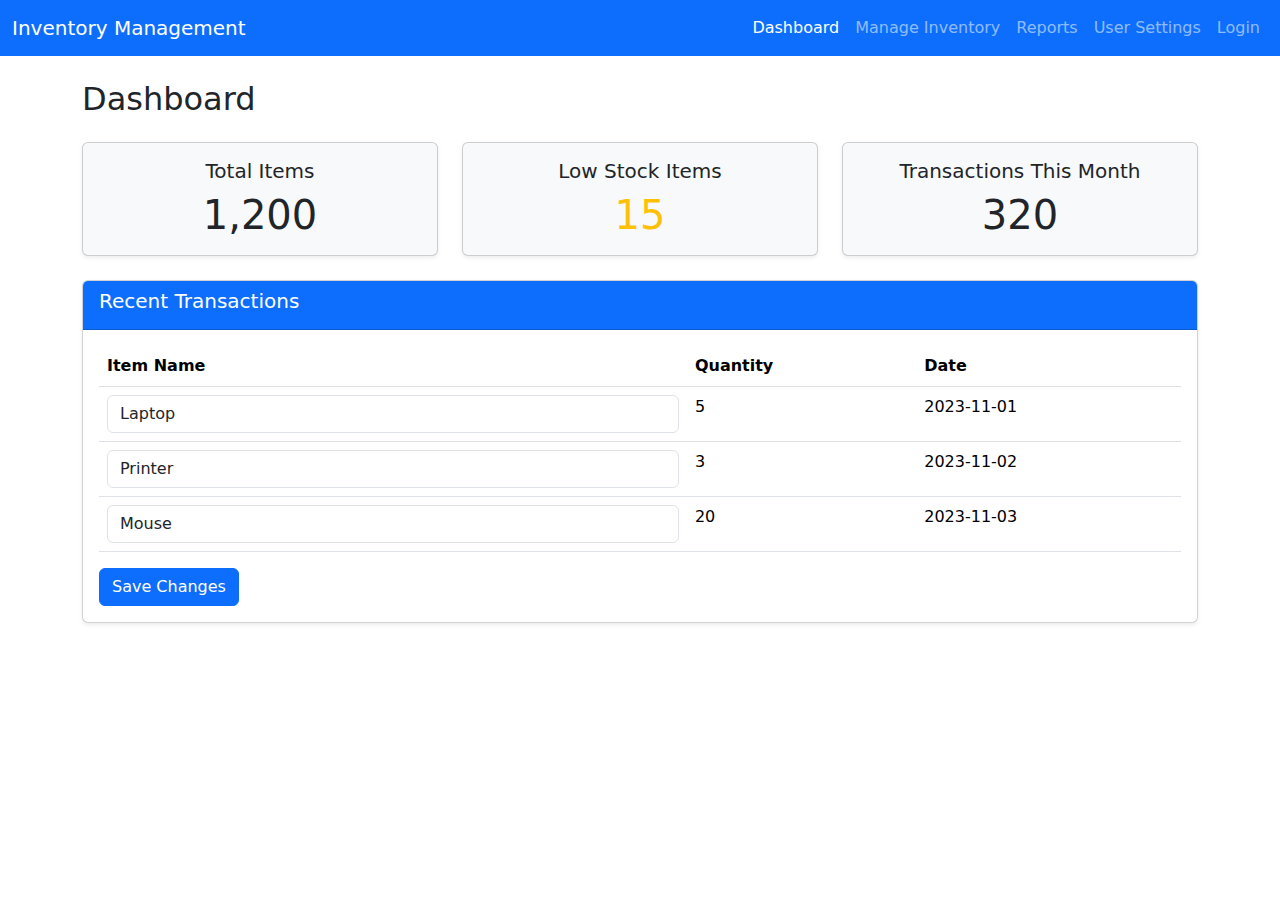
<file: dashboard.html>
<!DOCTYPE html>
<html lang="en">
<head>
    <meta charset="UTF-8">
    <meta name="viewport" content="width=device-width, initial-scale=1.0">
    <title>Inventory Management Dashboard</title>
    <!-- Bootstrap CSS -->
    <link href="https://cdn.jsdelivr.net/npm/bootstrap@5.3.0/dist/css/bootstrap.min.css" rel="stylesheet">
</head>
<body>
    <!-- <br>Pengembangan Sistem Informasi Manajemen Inventaris Barang pada [Nama Perusahaan/Instansi]</br> -->

    <!-- Navigation Bar -->
    <!-- Navigation Bar -->
<nav class="navbar navbar-expand-lg navbar-dark bg-primary">
    <div class="container-fluid">
        <a class="navbar-brand" href="dashboard.html">Inventory Management</a>
        <button class="navbar-toggler" type="button" data-bs-toggle="collapse" data-bs-target="#navbarNav" aria-controls="navbarNav" aria-expanded="false" aria-label="Toggle navigation">
            <span class="navbar-toggler-icon"></span>
        </button>
        <div class="collapse navbar-collapse" id="navbarNav">
            <ul class="navbar-nav ms-auto">
                <li class="nav-item"><a class="nav-link active" href="dashboard.html">Dashboard</a></li>
                <li class="nav-item"><a class="nav-link" href="Inventory.html">Manage Inventory</a></li>
                <li class="nav-item"><a class="nav-link" href="reports.html">Reports</a></li>
                <li class="nav-item"><a class="nav-link" href="setting-1.html">User Settings</a></li>
                <!-- New Login Menu Item -->
                <li class="nav-item"><a class="nav-link" href="login-1.html">Login</a></li>
            </ul>
        </div>
    </div>
</nav>


    <!-- Main Content -->
    <div class="container my-4">
        <!-- Dashboard Header -->
        <div class="row">
            <div class="col-12">
                <h2 class="mb-4">Dashboard</h2>
            </div>
        </div>
        
        <!-- Stats Cards -->
        <div class="row g-4 mb-4">
            <div class="col-md-4">
                <div class="card text-center bg-light shadow-sm">
                    <div class="card-body">
                        <h5 class="card-title">Total Items</h5>
                        <p class="card-text display-6">1,200</p>
                    </div>
                </div>
            </div>
            <div class="col-md-4">
                <div class="card text-center bg-light shadow-sm">
                    <div class="card-body">
                        <h5 class="card-title">Low Stock Items</h5>
                        <p class="card-text display-6 text-warning">15</p>
                    </div>
                </div>
            </div>
            <div class="col-md-4">
                <div class="card text-center bg-light shadow-sm">
                    <div class="card-body">
                        <h5 class="card-title">Transactions This Month</h5>
                        <p class="card-text display-6">320</p>
                    </div>
                </div>
            </div>
        </div>
        
        <!-- Transaction Table -->
        <div class="row">
            <div class="col-12">
                <div class="card shadow-sm">
                    <div class="card-header bg-primary text-white">
                        <h5>Recent Transactions</h5>
                    </div>
                    <div class="card-body">
                        <table class="table table-hover">
                            <thead>
                                <tr>
                                    <th>Item Name</th>
                                    <th>Quantity</th>
                                    <th>Date</th>
                                </tr>
                            </thead>
                            <tbody id="transactionTableBody">
                                <tr>
                                    <td><input type="text" class="form-control item-name" value="Laptop"></td>
                                    <td>5</td>
                                    <td>2023-11-01</td>
                                </tr>
                                <tr>
                                    <td><input type="text" class="form-control item-name" value="Printer"></td>
                                    <td>3</td>
                                    <td>2023-11-02</td>
                                </tr>
                                <tr>
                                    <td><input type="text" class="form-control item-name" value="Mouse"></td>
                                    <td>20</td>
                                    <td>2023-11-03</td>
                                </tr>
                                <!-- Add more rows as needed -->
                            </tbody>
                        </table>
                        <button class="btn btn-primary" onclick="saveChanges()">Save Changes</button>
                    </div>
                </div>
            </div>
        </div>
    </div>

    <!-- Bootstrap JS and dependencies (Popper.js) -->
    <script src="https://cdn.jsdelivr.net/npm/@popperjs/core@2.9.3/dist/umd/popper.min.js"></script>
    <script src="https://cdn.jsdelivr.net/npm/bootstrap@5.3.0/dist/js/bootstrap.min.js"></script>

    <!-- JavaScript to handle changes to item names -->
    <script>
        function saveChanges() {
            const itemInputs = document.querySelectorAll('.item-name');
            itemInputs.forEach((input) => {
                console.log("Updated item name:", input.value);
            });
            alert("Item names have been updated!");
        }
    </script>
</body>
</html>
</file>
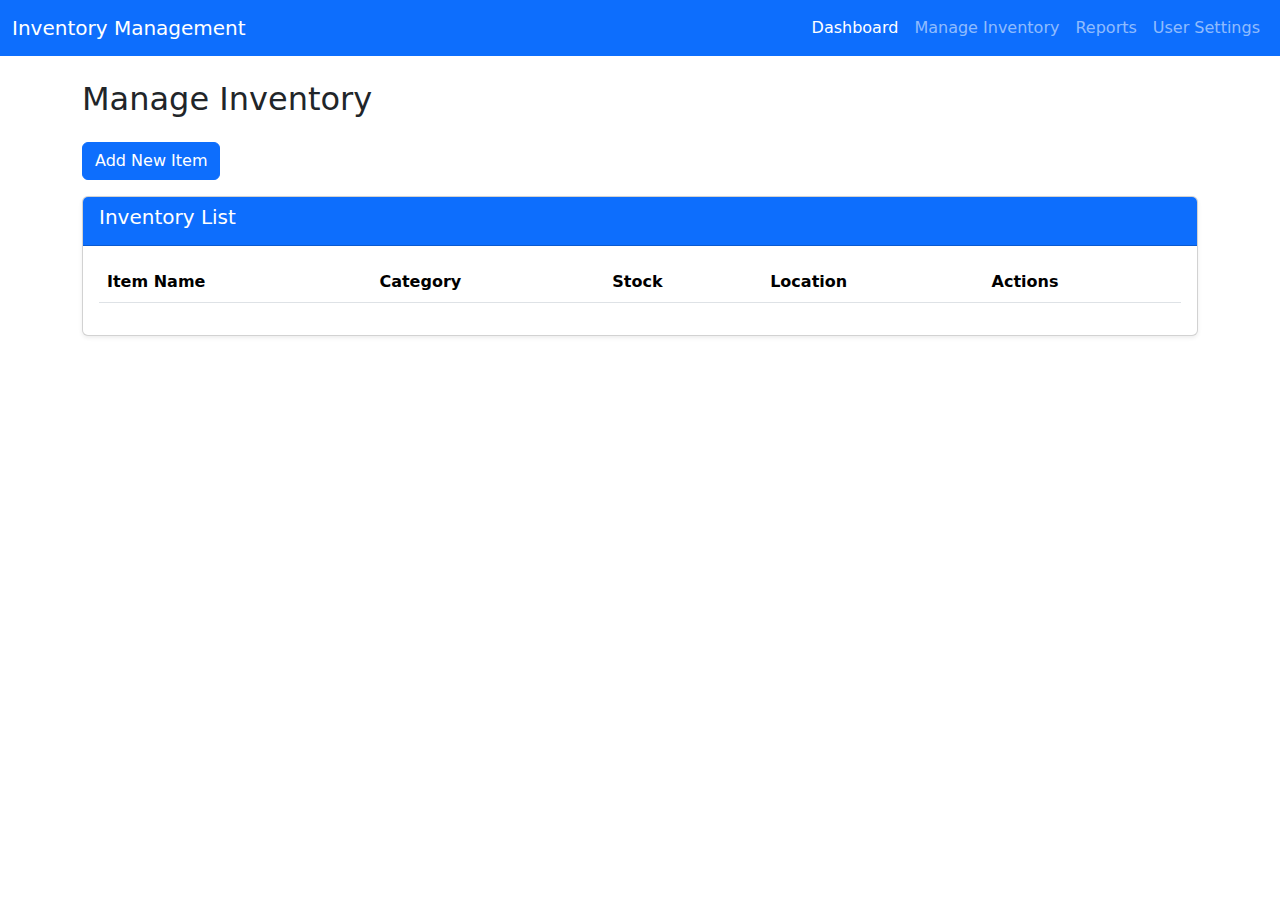
<file: inventory.html>
<!DOCTYPE html>
<html lang="en">
<head>
    <meta charset="UTF-8">
    <meta name="viewport" content="width=device-width, initial-scale=1.0">
    <title>Inventory Management</title>
    <!-- Bootstrap CSS -->
    <link href="https://cdn.jsdelivr.net/npm/bootstrap@5.3.0/dist/css/bootstrap.min.css" rel="stylesheet">
</head>
<body>

    <!-- Navigation Bar -->
    <nav class="navbar navbar-expand-lg navbar-dark bg-primary">
        <div class="container-fluid">
            <a class="navbar-brand" href="dashboard.html">Inventory Management</a>
            <button class="navbar-toggler" type="button" data-bs-toggle="collapse" data-bs-target="#navbarNav" aria-controls="navbarNav" aria-expanded="false" aria-label="Toggle navigation">
                <span class="navbar-toggler-icon"></span>
            </button>
            <div class="collapse navbar-collapse" id="navbarNav">
                <ul class="navbar-nav ms-auto">
                    <li class="nav-item"><a class="nav-link active" href="dashboard.html">Dashboard</a></li>
                    <li class="nav-item"><a class="nav-link" href="Inventory.html">Manage Inventory</a></li>
                    <li class="nav-item"><a class="nav-link" href="reports.html">Reports</a></li>
                    <li class="nav-item"><a class="nav-link" href="setting-1.html">User Settings</a></li>
                </ul>
            </div>
        </div>
    </nav>

    <!-- Main Content -->
    <div class="container my-4">
        <div class="row">
            <div class="col-12">
                <h2 class="mb-4">Manage Inventory</h2>
            </div>
        </div>

        <!-- Add New Item Button and Modal -->
        <button type="button" class="btn btn-primary mb-3" data-bs-toggle="modal" data-bs-target="#addItemModal">
            Add New Item
        </button>

        <!-- Add/Edit Item Modal -->
        <div class="modal fade" id="addItemModal" tabindex="-1" aria-labelledby="addItemModalLabel" aria-hidden="true">
            <div class="modal-dialog">
                <div class="modal-content">
                    <div class="modal-header">
                        <h5 class="modal-title" id="addItemModalLabel">Add New Item</h5>
                        <button type="button" class="btn-close" data-bs-dismiss="modal" aria-label="Close"></button>
                    </div>
                    <div class="modal-body">
                        <form id="addItemForm">
                            <input type="hidden" id="editIndex">
                            <div class="mb-3">
                                <label for="itemName" class="form-label">Item Name</label>
                                <input type="text" class="form-control" id="itemName" required>
                            </div>
                            <div class="mb-3">
                                <label for="itemCategory" class="form-label">Category</label>
                                <input type="text" class="form-control" id="itemCategory" required>
                            </div>
                            <div class="mb-3">
                                <label for="itemStock" class="form-label">Stock</label>
                                <input type="number" class="form-control" id="itemStock" required>
                            </div>
                            <div class="mb-3">
                                <label for="itemLocation" class="form-label">Location</label>
                                <input type="text" class="form-control" id="itemLocation" required>
                            </div>
                            <button type="submit" class="btn btn-primary">Save Item</button>
                        </form>
                    </div>
                </div>
            </div>
        </div>

        <!-- Inventory Table -->
        <div class="row">
            <div class="col-12">
                <div class="card shadow-sm">
                    <div class="card-header bg-primary text-white">
                        <h5>Inventory List</h5>
                    </div>
                    <div class="card-body">
                        <table class="table table-hover">
                            <thead>
                                <tr>
                                    <th>Item Name</th>
                                    <th>Category</th>
                                    <th>Stock</th>
                                    <th>Location</th>
                                    <th>Actions</th>
                                </tr>
                            </thead>
                            <tbody id="inventoryTableBody">
                                <!-- Dynamic rows will be added here by JavaScript -->
                            </tbody>
                        </table>
                    </div>
                </div>
            </div>
        </div>
    </div>

    <!-- Bootstrap JS and dependencies -->
    <script src="https://cdn.jsdelivr.net/npm/@popperjs/core@2.9.3/dist/umd/popper.min.js"></script>
    <script src="https://cdn.jsdelivr.net/npm/bootstrap@5.3.0/dist/js/bootstrap.min.js"></script>

    <!-- JavaScript for Adding, Editing, and Deleting Items -->
    <script>
        document.getElementById("addItemForm").addEventListener("submit", function(event) {
            event.preventDefault();
            
            const itemName = document.getElementById("itemName").value;
            const itemCategory = document.getElementById("itemCategory").value;
            const itemStock = document.getElementById("itemStock").value;
            const itemLocation = document.getElementById("itemLocation").value;
            const editIndex = document.getElementById("editIndex").value;

            const tableBody = document.getElementById("inventoryTableBody");

            if (editIndex === "") {
                // Add new item
                const newRow = document.createElement("tr");
                newRow.innerHTML = `
                    <td>${itemName}</td>
                    <td>${itemCategory}</td>
                    <td>${itemStock}</td>
                    <td>${itemLocation}</td>
                    <td>
                        <button class="btn btn-warning btn-sm" onclick="editItem(this)">Edit</button>
                        <button class="btn btn-danger btn-sm" onclick="deleteItem(this)">Delete</button>
                    </td>
                `;
                tableBody.appendChild(newRow);
            } else {
                // Edit existing item
                const row = tableBody.rows[editIndex];
                row.cells[0].innerText = itemName;
                row.cells[1].innerText = itemCategory;
                row.cells[2].innerText = itemStock;
                row.cells[3].innerText = itemLocation;
            }

            document.getElementById("addItemForm").reset();
            document.getElementById("editIndex").value = "";
            const modalElement = document.getElementById("addItemModal");
            const modalInstance = bootstrap.Modal.getInstance(modalElement);
            modalInstance.hide();
        });

        function editItem(button) {
            const row = button.parentElement.parentElement;
            document.getElementById("itemName").value = row.cells[0].innerText;
            document.getElementById("itemCategory").value = row.cells[1].innerText;
            document.getElementById("itemStock").value = row.cells[2].innerText;
            document.getElementById("itemLocation").value = row.cells[3].innerText;
            document.getElementById("editIndex").value = row.rowIndex - 1;
            const addItemModal = new bootstrap.Modal(document.getElementById("addItemModal"));
            addItemModal.show();
        }

        function deleteItem(button) {
            const row = button.parentElement.parentElement;
            row.remove();
        }
    </script>

</body>
</html>
</file>
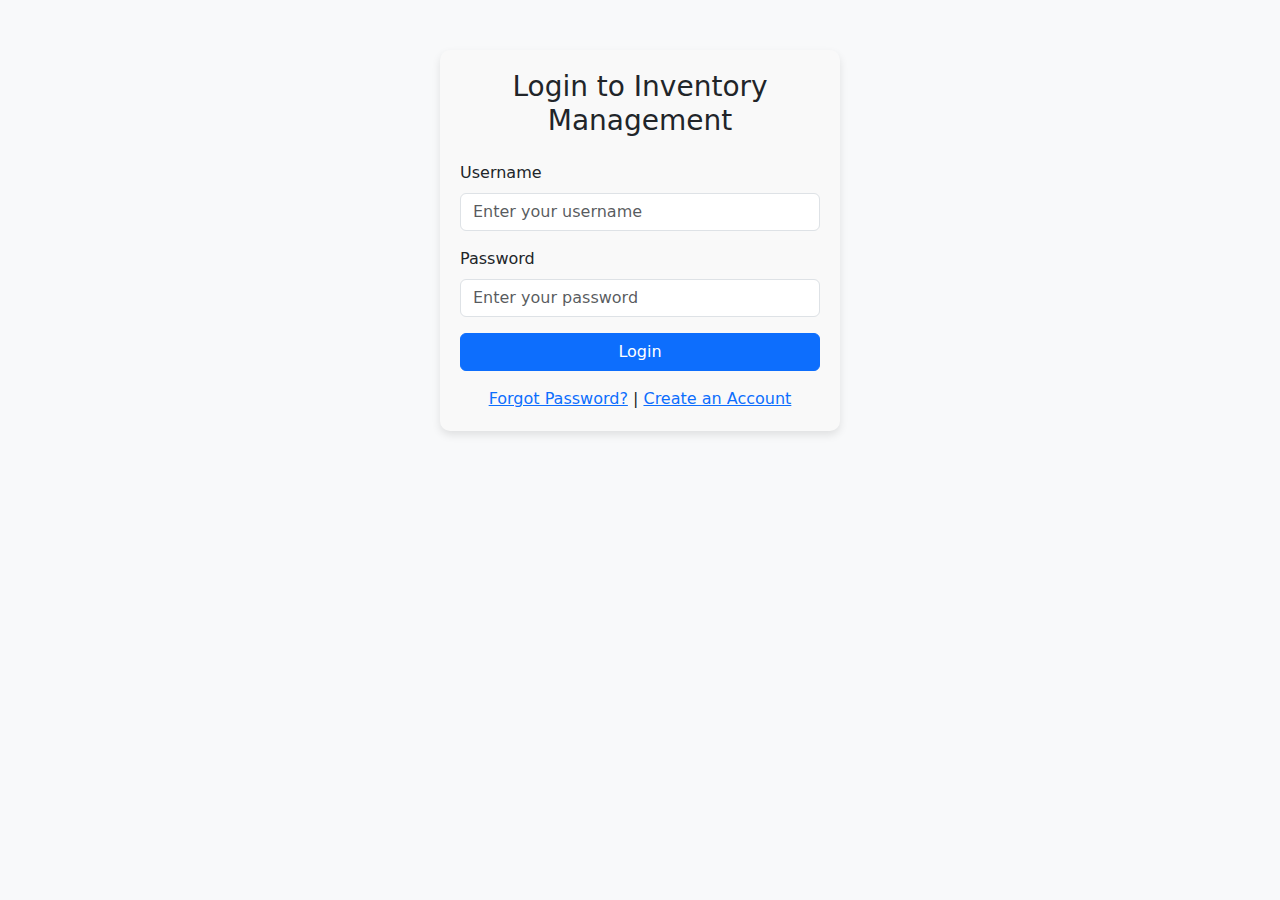
<file: login-1.html>
<!DOCTYPE html>
<html lang="en">
<head>
    <meta charset="UTF-8">
    <meta name="viewport" content="width=device-width, initial-scale=1.0">
    <title>Login</title>
    <!-- Bootstrap CSS -->
    <link href="https://cdn.jsdelivr.net/npm/bootstrap@5.3.0/dist/css/bootstrap.min.css" rel="stylesheet">
    <style>
        /* Center the login form */
        .login-container {
            max-width: 400px;
            margin: 50px auto;
            padding: 20px;
            border-radius: 10px;
            box-shadow: 0 4px 8px rgba(0, 0, 0, 0.1);
            background-color: #f9f9f9;
        }
    </style>
</head>
<body class="bg-light">
    <!-- Login Container -->
    <div class="login-container">
        <h3 class="text-center mb-4">Login to Inventory Management</h3>
        
        <!-- Login Form -->
        <form>
            <div class="mb-3">
                <label for="username" class="form-label">Username</label>
                <input type="text" class="form-control" id="username" placeholder="Enter your username" required>
            </div>
            <div class="mb-3">
                <label for="password" class="form-label">Password</label>
                <input type="password" class="form-control" id="password" placeholder="Enter your password" required>
            </div>
            <button type="submit" class="btn btn-primary w-100">Login</button>
        </form>
        
        <!-- Optional links -->
        <div class="text-center mt-3">
            <a href="#">Forgot Password?</a> | 
            <a href="regis-1.html">Create an Account</a>
        </div>
    </div>

    <!-- Bootstrap JS and dependencies (Popper.js) -->
    <script src="https://cdn.jsdelivr.net/npm/@popperjs/core@2.9.3/dist/umd/popper.min.js"></script>
    <script src="https://cdn.jsdelivr.net/npm/bootstrap@5.3.0/dist/js/bootstrap.min.js"></script>
</body>
</html>
</file>
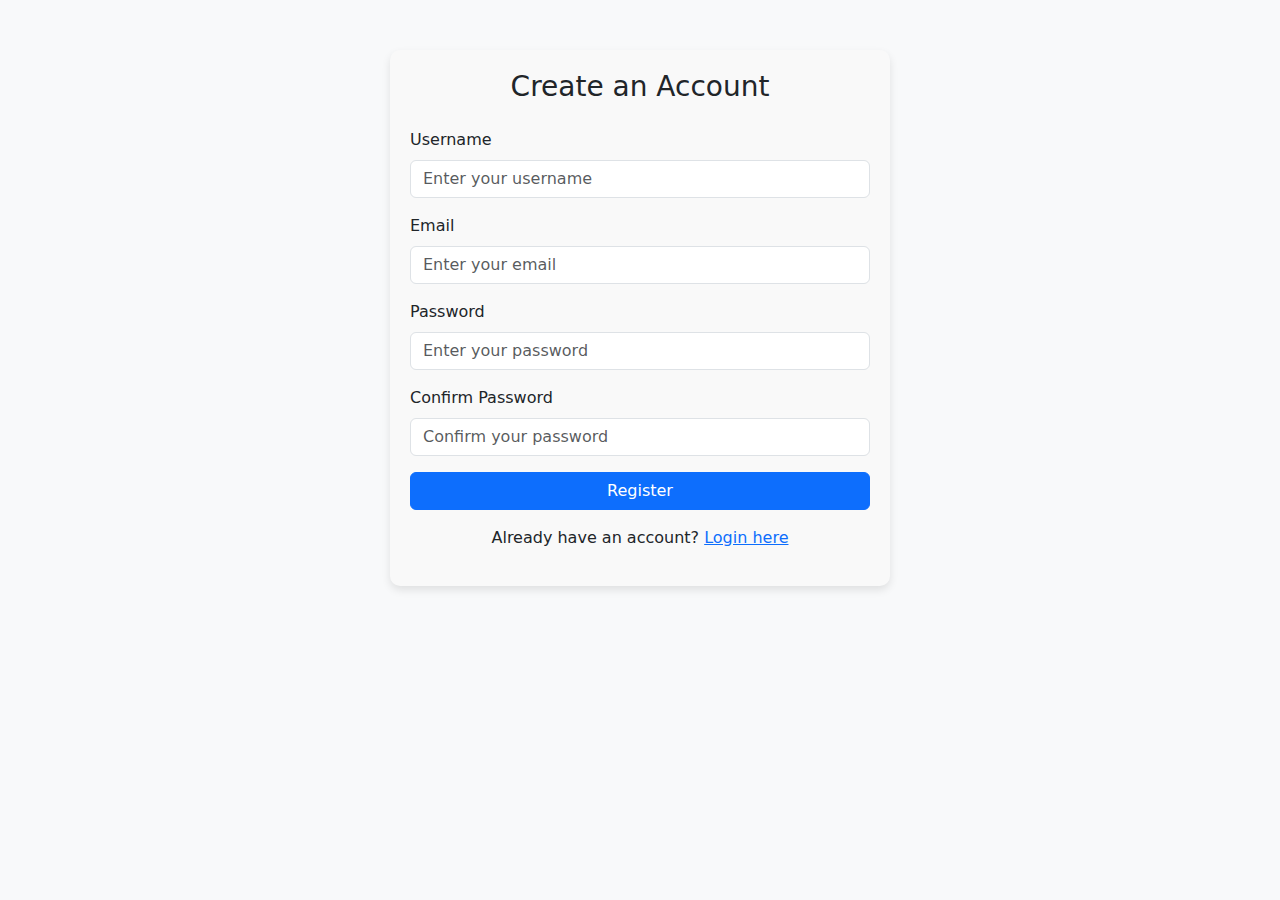
<file: regis-1.html>
<!DOCTYPE html>
<html lang="en">
<head>
    <meta charset="UTF-8">
    <meta name="viewport" content="width=device-width, initial-scale=1.0">
    <title>Register</title>
    <!-- Bootstrap CSS -->
    <link href="https://cdn.jsdelivr.net/npm/bootstrap@5.3.0/dist/css/bootstrap.min.css" rel="stylesheet">
    <style>
        /* Center the registration form */
        .register-container {
            max-width: 500px;
            margin: 50px auto;
            padding: 20px;
            border-radius: 10px;
            box-shadow: 0 4px 8px rgba(0, 0, 0, 0.1);
            background-color: #f9f9f9;
        }
    </style>
</head>
<body class="bg-light">
    <!-- Registration Container -->
    <div class="register-container">
        <h3 class="text-center mb-4">Create an Account</h3>
        
        <!-- Registration Form -->
        <form>
            <div class="mb-3">
                <label for="username" class="form-label">Username</label>
                <input type="text" class="form-control" id="username" placeholder="Enter your username" required>
            </div>
            <div class="mb-3">
                <label for="email" class="form-label">Email</label>
                <input type="email" class="form-control" id="email" placeholder="Enter your email" required>
            </div>
            <div class="mb-3">
                <label for="password" class="form-label">Password</label>
                <input type="password" class="form-control" id="password" placeholder="Enter your password" required>
            </div>
            <div class="mb-3">
                <label for="confirmPassword" class="form-label">Confirm Password</label>
                <input type="password" class="form-control" id="confirmPassword" placeholder="Confirm your password" required>
            </div>
            <button type="submit" class="btn btn-primary w-100">Register</button>
        </form>
        
        <!-- Link to Login -->
        <div class="text-center mt-3">
            <p>Already have an account? <a href="login.html">Login here</a></p>
        </div>
    </div>

    <!-- Bootstrap JS and dependencies (Popper.js) -->
    <script src="https://cdn.jsdelivr.net/npm/@popperjs/core@2.9.3/dist/umd/popper.min.js"></script>
    <script src="https://cdn.jsdelivr.net/npm/bootstrap@5.3.0/dist/js/bootstrap.min.js"></script>
</body>
</html>
</file>
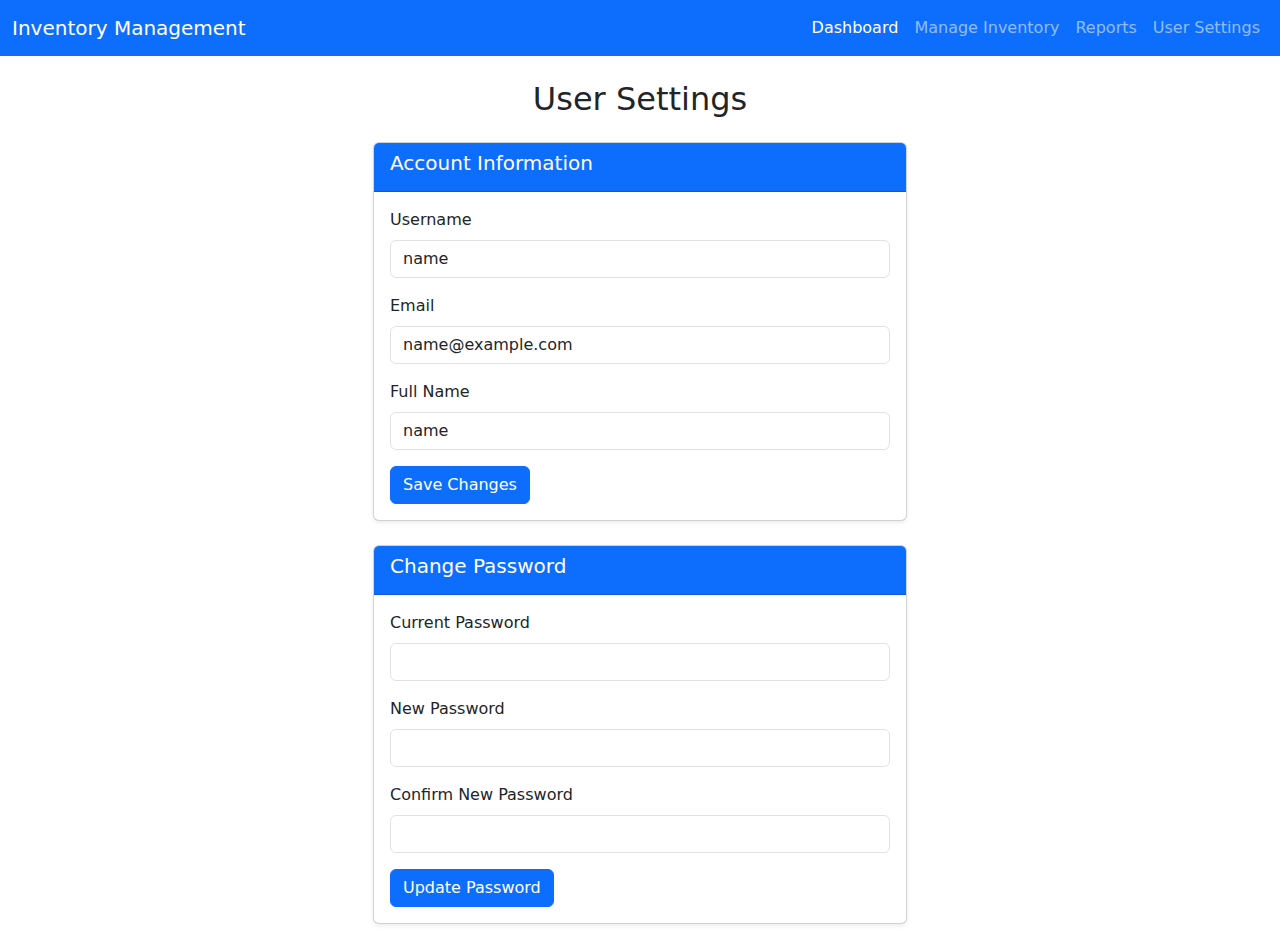
<file: setting-1.html>
<!DOCTYPE html>
<html lang="en">
<head>
    <meta charset="UTF-8">
    <meta name="viewport" content="width=device-width, initial-scale=1.0">
    <title>User Settings</title>
    <!-- Bootstrap CSS -->
    <link href="https://cdn.jsdelivr.net/npm/bootstrap@5.3.0/dist/css/bootstrap.min.css" rel="stylesheet">
</head>
<body>

    <!-- Navigation Bar -->
    <nav class="navbar navbar-expand-lg navbar-dark bg-primary">
        <div class="container-fluid">
            <a class="navbar-brand" href="dashboard.html">Inventory Management</a>
            <button class="navbar-toggler" type="button" data-bs-toggle="collapse" data-bs-target="#navbarNav" aria-controls="navbarNav" aria-expanded="false" aria-label="Toggle navigation">
                <span class="navbar-toggler-icon"></span>
            </button>
            <ul class="navbar-nav ms-auto">
                <li class="nav-item"><a class="nav-link active" href="dashboard.html">Dashboard</a></li>
                <li class="nav-item"><a class="nav-link" href="Inventory.html">Manage Inventory</a></li>
                <li class="nav-item"><a class="nav-link" href="reports.html">Reports</a></li>
                <li class="nav-item"><a class="nav-link" href="setting-1.html">User Settings</a></li>
                </ul>
            </div>
        </div>
    </nav>

    <!-- Main Content -->
    <div class="container my-4 d-flex justify-content-center">
        <div class="row w-50">
            <div class="col-12 text-center">
                <h2 class="mb-4">User Settings</h2>
            </div>

            <!-- User Information Form -->
            <div class="col-12">
                <div class="card shadow-sm">
                    <div class="card-header bg-primary text-white">
                        <h5>Account Information</h5>
                    </div>
                    <div class="card-body">
                        <form id="userInfoForm">
                            <div class="mb-3">
                                <label for="username" class="form-label">Username</label>
                                <input type="text" class="form-control" id="username" value="name" required>
                            </div>
                            <div class="mb-3">
                                <label for="email" class="form-label">Email</label>
                                <input type="email" class="form-control" id="email" value="name@example.com" required>
                            </div>
                            <div class="mb-3">
                                <label for="fullName" class="form-label">Full Name</label>
                                <input type="text" class="form-control" id="fullName" value="name" required>
                            </div>
                            <button type="submit" class="btn btn-primary">Save Changes</button>
                        </form>
                    </div>
                </div>
            </div>

            <!-- Change Password Form -->
            <div class="col-12 mt-4">
                <div class="card shadow-sm">
                    <div class="card-header bg-primary text-white">
                        <h5>Change Password</h5>
                    </div>
                    <div class="card-body">
                        <form id="changePasswordForm">
                            <div class="mb-3">
                                <label for="currentPassword" class="form-label">Current Password</label>
                                <input type="password" class="form-control" id="currentPassword" required>
                            </div>
                            <div class="mb-3">
                                <label for="newPassword" class="form-label">New Password</label>
                                <input type="password" class="form-control" id="newPassword" required>
                            </div>
                            <div class="mb-3">
                                <label for="confirmPassword" class="form-label">Confirm New Password</label>
                                <input type="password" class="form-control" id="confirmPassword" required>
                            </div>
                            <button type="submit" class="btn btn-primary">Update Password</button>
                        </form>
                    </div>
                </div>
            </div>
        </div>
    </div>

    <!-- Bootstrap JS and dependencies -->
    <script src="https://cdn.jsdelivr.net/npm/@popperjs/core@2.9.3/dist/umd/popper.min.js"></script>
    <script src="https://cdn.jsdelivr.net/npm/bootstrap@5.3.0/dist/js/bootstrap.min.js"></script>

    <!-- Optional: JavaScript for handling form submissions -->
    <script>
        // Handle Account Information Form submission
        document.getElementById("userInfoForm").addEventListener("submit", function(event) {
            event.preventDefault();
            alert("Account information updated successfully!");
        });

        // Handle Change Password Form submission
        document.getElementById("changePasswordForm").addEventListener("submit", function(event) {
            event.preventDefault();
            const newPassword = document.getElementById("newPassword").value;
            const confirmPassword = document.getElementById("confirmPassword").value;
            
            if (newPassword === confirmPassword) {
                alert("Password updated successfully!");
            } else {
                alert("New password and confirm password do not match.");
            }
        });
    </script>

</body>
</html>
</file>
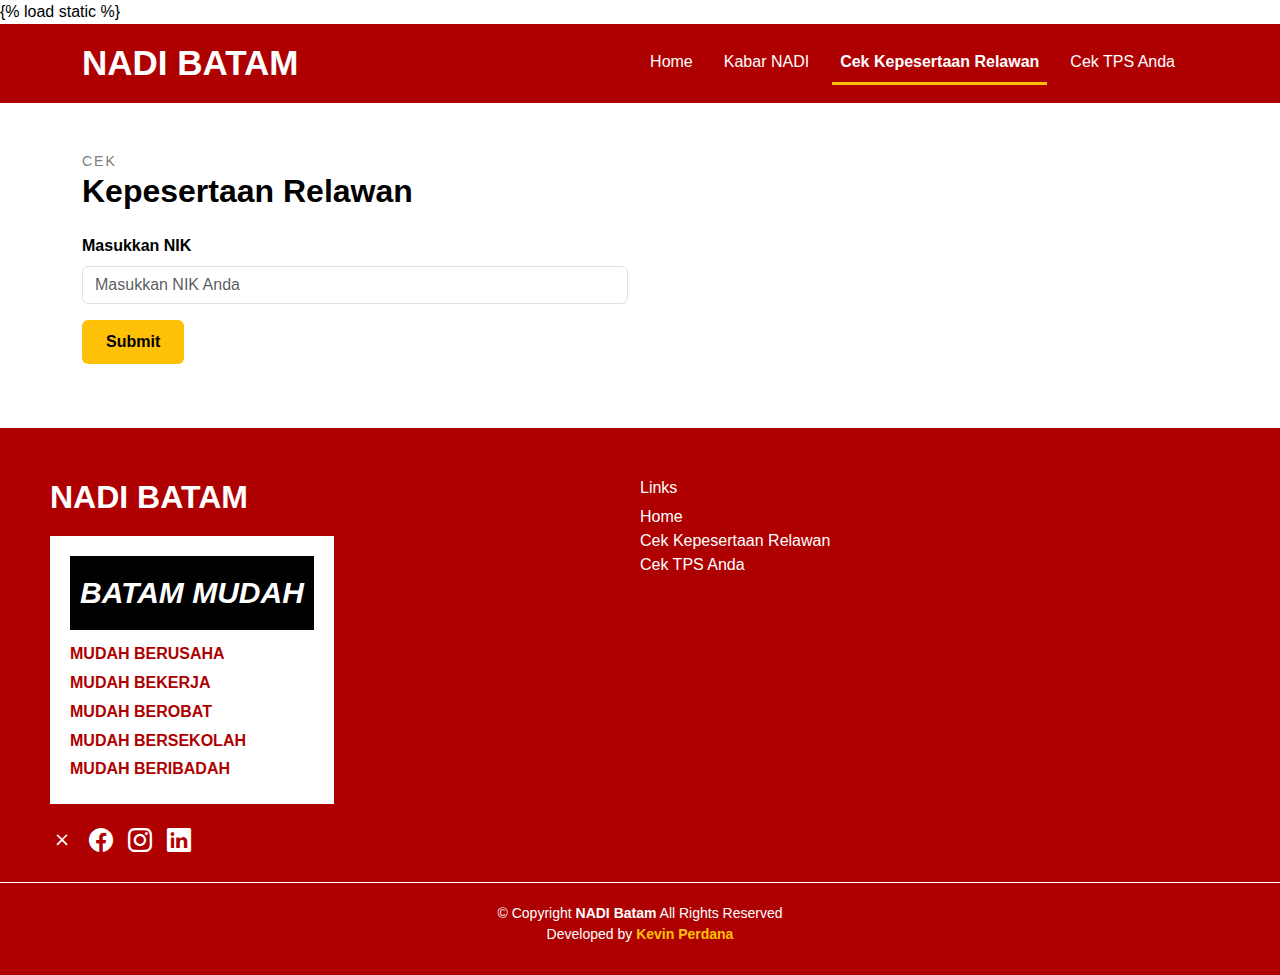
<file: nadibatam/templates/cek.html>
{% load static %}
<!DOCTYPE html>
<html lang="id">
<head>
    <meta charset="UTF-8">
    <meta name="viewport" content="width=device-width, initial-scale=1.0">
    <title>NADI BATAM</title>
    <link href="https://cdn.jsdelivr.net/npm/bootstrap@5.3.2/dist/css/bootstrap.min.css" rel="stylesheet">
    <link href="https://cdn.jsdelivr.net/npm/bootstrap-icons@1.10.5/font/bootstrap-icons.css" rel="stylesheet">
    <style>
        body {
            font-family: 'Segoe UI', Tahoma, Geneva, Verdana, sans-serif;
            background-color: #ffffff;
            color: #000000;
            margin: 0;
            padding: 0;
        }

        .navbar {
            background-color: #ae0000 !important;
        }

        .navbar-brand {
            font-weight: bold;
            font-size: 35px;
        }

        .nav-link {
            color: #fff !important;
            margin-right: 15px;
        }

        .nav-link.active {
            border-bottom: 3px solid #ffc107;
            font-weight: bold;
        }

        main h2 {
            font-size: 32px;
            font-weight: bold;
        }

        main small {
            color: #7d7d7d;
            letter-spacing: 2px;
        }

        main label {
            font-weight: bold;
        }

        main .btn-warning {
            background-color: #ffc107;
            border: none;
            padding: 10px 30px;
            font-weight: bold;
        }

        .footer {
            background-color: #ae0000;
            color: #fff;
            padding: 50px 0 30px;
            position: relative;
        }

        .footer-container {
            display: flex;
            flex-wrap: wrap;
            justify-content: space-between;
            padding: 0 50px;
        }

        .footer-left {
            max-width: 400px;
        }

        .footer-left h2 {
            font-weight: bold;
        }

        .batam-mudah {
            margin-top: 20px;
            background-color: #fff;
            color: #ae0000;
            padding: 20px;
            font-weight: bold;
            line-height: 1.8;
        }

        .batam-title {
            font-size: 30px;
            font-style: italic;
            background-color: black;
            color: white;
            padding: 10px;
            margin-bottom: 10px;
            text-align: center;
        }

        .social-links a {
            color: #fff;
            font-size: 24px;
            margin-right: 15px;
            transition: color 0.3s ease;
        }

        .social-links a:hover {
            color: #ffc107;
        }

        .footer-bottom {
            text-align: center;
            padding-top: 20px;
            border-top: 1px solid #fff;
            margin-top: 30px;
        }

        .footer-bottom p {
            margin: 0;
            font-size: 14px;
        }

        .dev-name {
            font-weight: bold;
            color: #ffc107;
        }

        .scroll-top {
            position: fixed;
            bottom: 30px;
            right: 30px;
            font-size: 32px;
            color: #ae0000;
            display: none;
            z-index: 1000;
        }

        .scroll-top.active {
            display: inline;
        }

        @media (max-width: 768px) {
            .footer-container {
                flex-direction: column;
                padding: 0 20px;
            }

            .footer-left,
            .col-md-6 {
                width: 100%;
                margin-bottom: 30px;
            }

            .navbar-nav {
                text-align: right;
            }
        }
    </style>
</head>
<body>

    <!-- Header -->
    <nav class="navbar navbar-expand-lg navbar-dark">
        <div class="container">
            <a class="navbar-brand" href="#">NADI BATAM</a>
            <button class="navbar-toggler" type="button" data-bs-toggle="collapse" data-bs-target="#navbarNav">
                <span class="navbar-toggler-icon"></span>
            </button>
            <div class="collapse navbar-collapse justify-content-end" id="navbarNav">
                <ul class="navbar-nav">
                    <li class="nav-item"><a class="nav-link" href="#">Home</a></li>
                    <li class="nav-item"><a class="nav-link" href="/about/">Kabar NADI</a></li>
                    <li class="nav-item"><a class="nav-link active" href="/cek/">Cek Kepesertaan Relawan</a></li>
                    <li class="nav-item"><a class="nav-link" href="#">Cek TPS Anda</a></li>
                </ul>
            </div>
        </div>
    </nav>

    <!-- Content -->
    <main class="container py-5">
        <div class="row">
            <div class="col-md-6 col-12">
                <small class="text-uppercase">Cek</small>
                <h2 class="fw-bold">Kepesertaan Relawan</h2>
                <form class="mt-4">
                    <div class="mb-3">
                        <label for="nik" class="form-label fw-bold">Masukkan NIK</label>
                        <input type="text" class="form-control" id="nik" placeholder="Masukkan NIK Anda">
                    </div>
                    <button type="submit" class="btn btn-warning px-4">Submit</button>
                </form>
            </div>
        </div>
    </main>

    <!-- Footer -->
    <footer class="footer">
        <div class="footer-container">
            <div class="footer-left">
                <h2>NADI BATAM</h2>
                <div class="batam-mudah">
                    <div class="batam-title"><strong><em>BATAM MUDAH</em></strong></div>
                    <div class="batam-list">
                        MUDAH BERUSAHA<br>
                        MUDAH BEKERJA<br>
                        MUDAH BEROBAT<br>
                        MUDAH BERSEKOLAH<br>
                        MUDAH BERIBADAH
                    </div>
                </div>
                <div class="social-links d-flex mt-4">
                    <a href=""><i class="bi bi-x"></i></a>
                    <a href=""><i class="bi bi-facebook"></i></a>
                    <a href=""><i class="bi bi-instagram"></i></a>
                    <a href=""><i class="bi bi-linkedin"></i></a>
                </div>
            </div>

            <div class="col-md-6">
                <h6>Links</h6>
                <ul class="list-unstyled">
                    <li><a href="#" class="text-white text-decoration-none">Home</a></li>
                    <li><a href="#" class="text-white text-decoration-none">Cek Kepesertaan Relawan</a></li>
                    <li><a href="#" class="text-white text-decoration-none">Cek TPS Anda</a></li>
                </ul>
            </div>
        </div>

        <div class="footer-bottom">
            <p>© Copyright <strong>NADI Batam</strong> All Rights Reserved</p>
            <p>Developed by <span class="dev-name">Kevin Perdana</span></p>
        </div>

        <!-- Scroll Top Button -->
        <a href="#" id="scroll-top" class="scroll-top active">
            <i class="bi bi-arrow-up-circle-fill"></i>
        </a>
    </footer>

    <!-- Bootstrap JS -->
    <script src="https://cdn.jsdelivr.net/npm/bootstrap@5.3.2/dist/js/bootstrap.bundle.min.js"></script>
</body>
</html>
</file>
